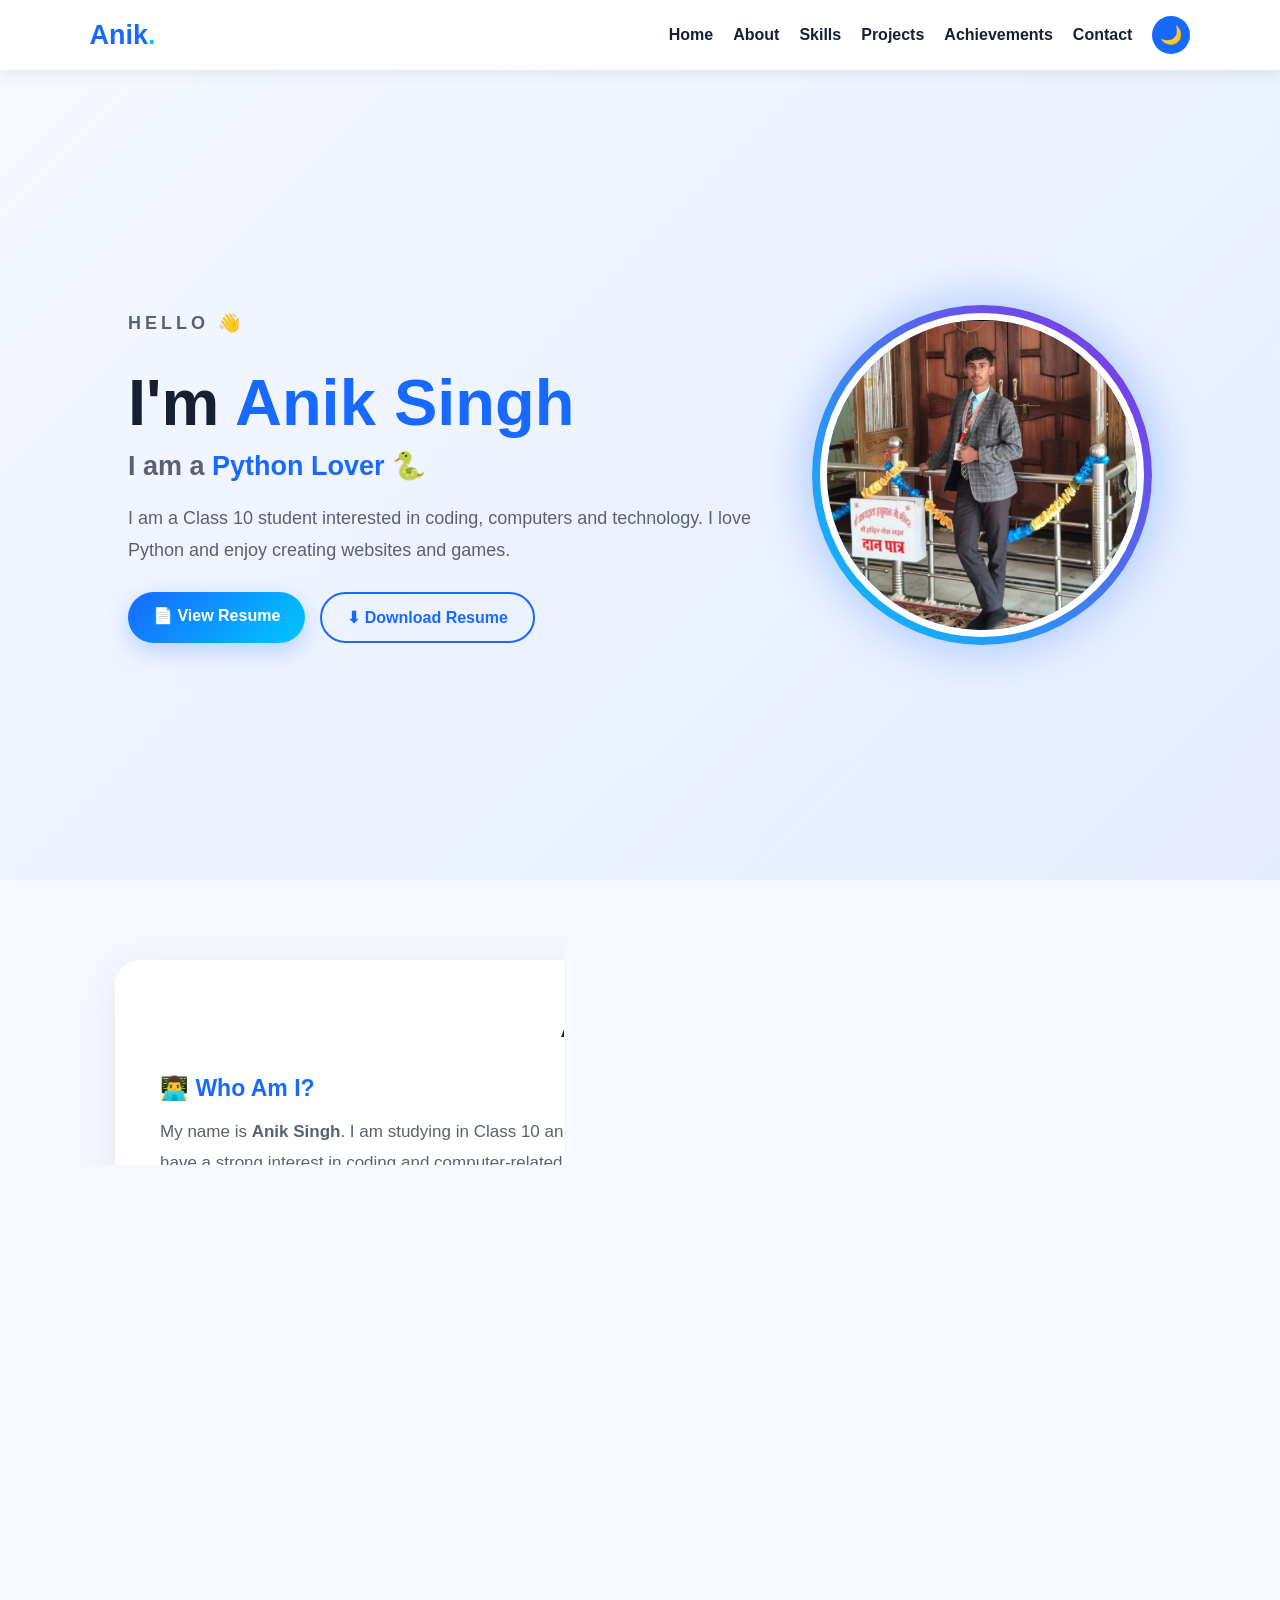
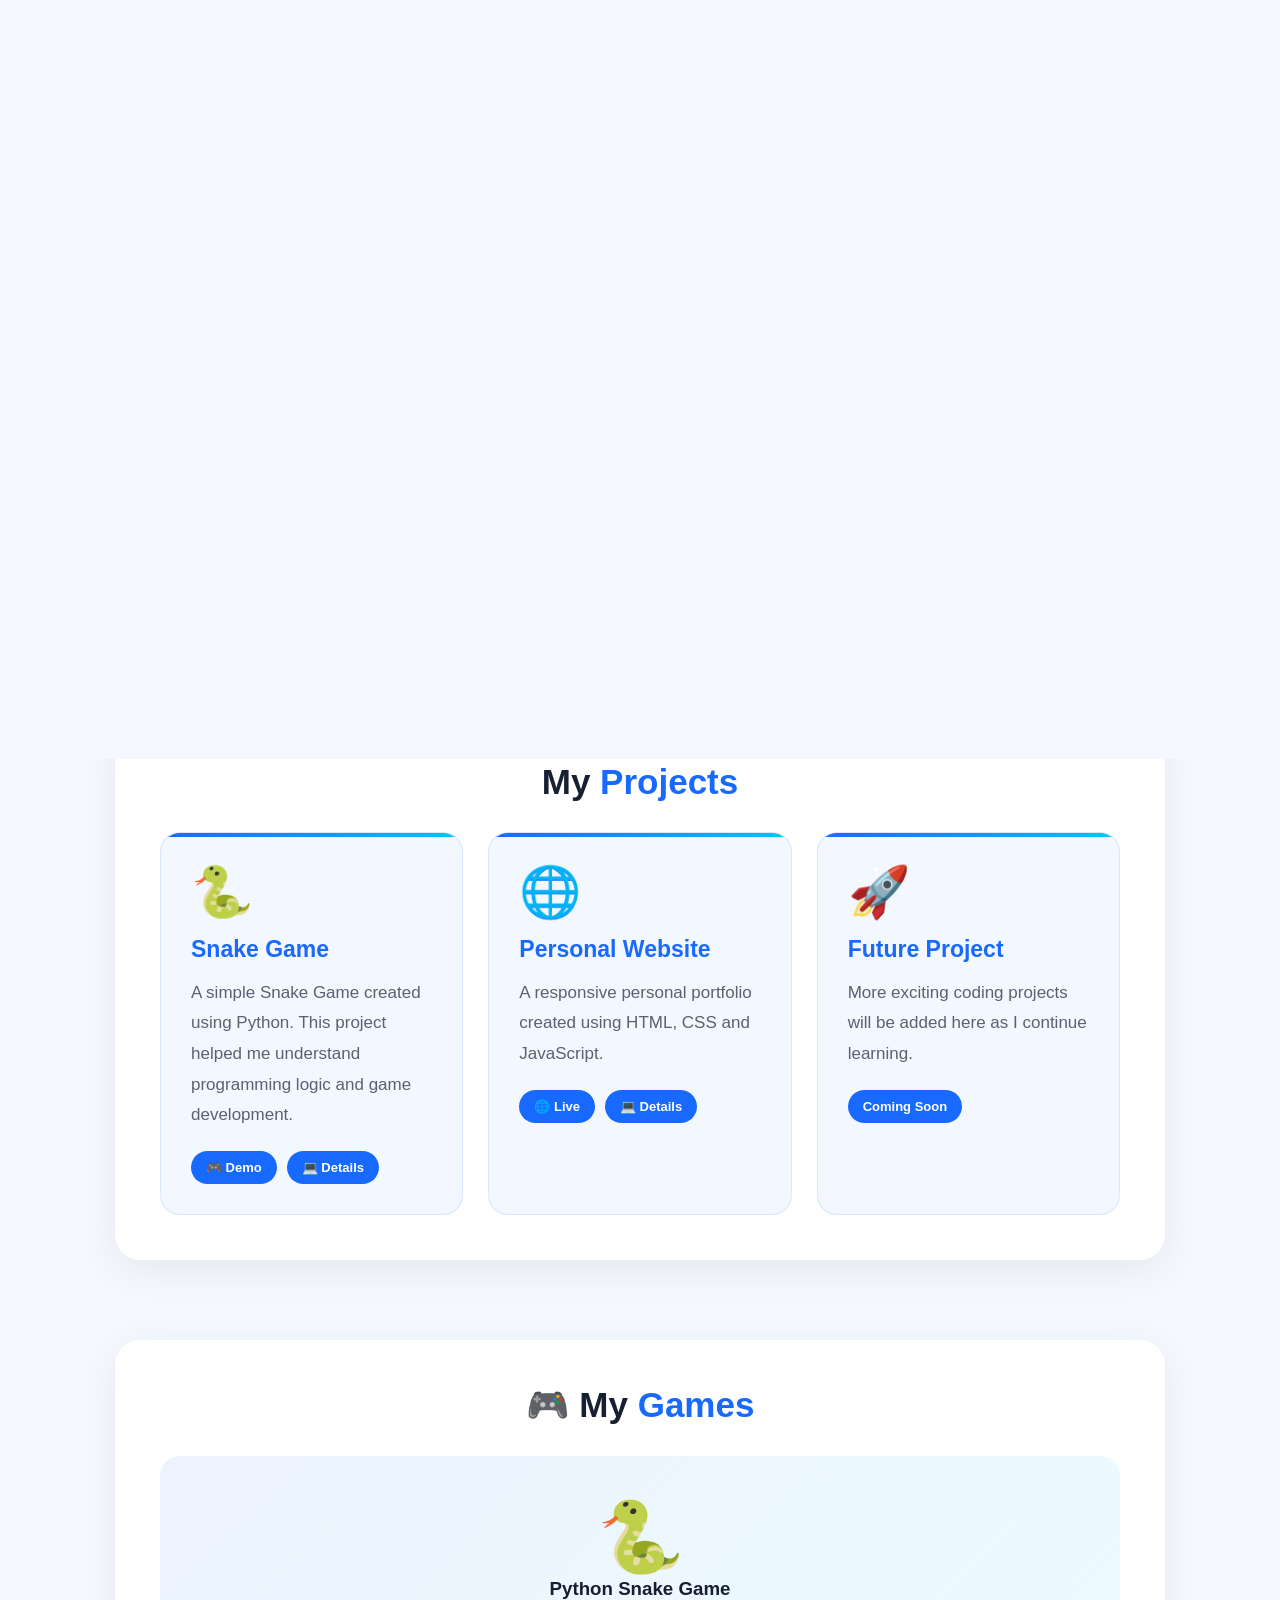
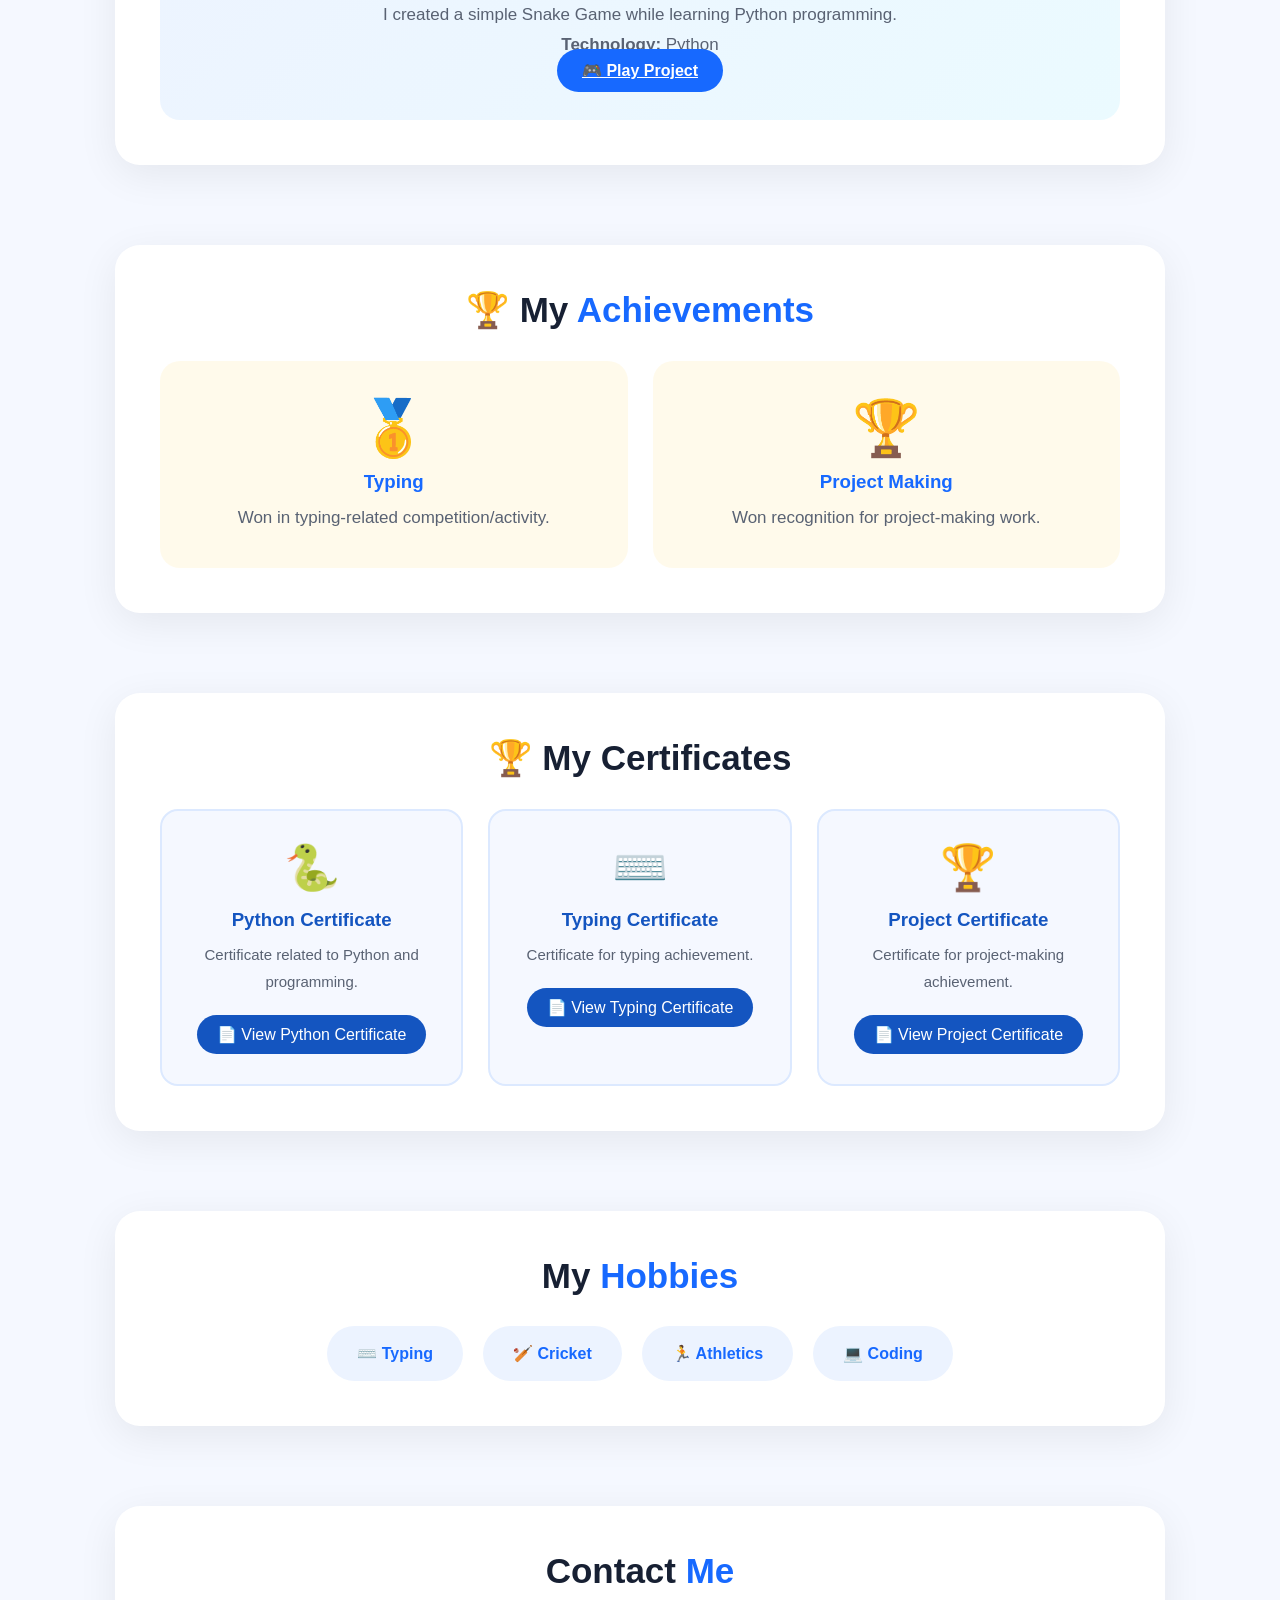
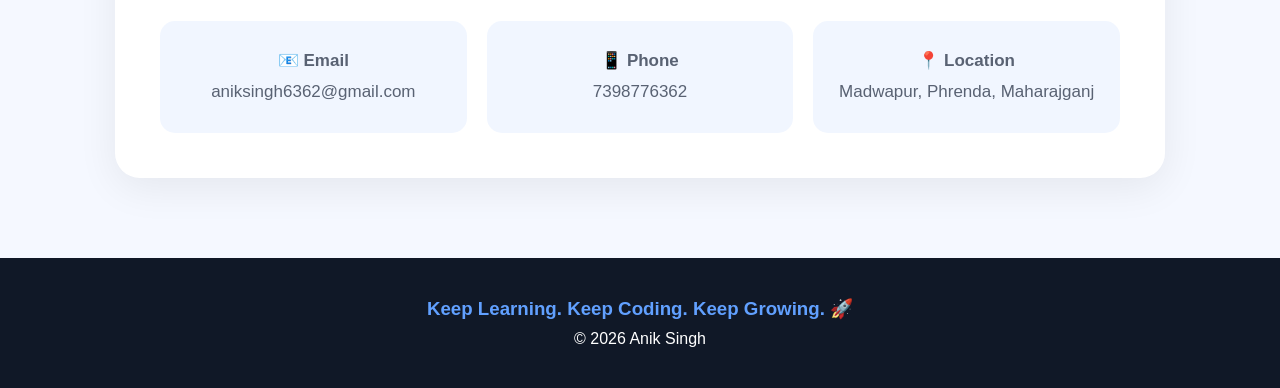
<file: index.html>
<!DOCTYPE html>
<html lang="en">

<head>
    <meta charset="UTF-8">
    <meta name="viewport" content="width=device-width, initial-scale=1.0">

    <title>Anik Singh | Portfolio</title>

    <link rel="stylesheet" href="style.css">
</head>

<body>

    <!-- Animated Background -->
    <div class="particles">
        <span></span>
        <span></span>
        <span></span>
        <span></span>
        <span></span>
        <span></span>
        <span></span>
        <span></span>
    </div>


    <!-- Navigation -->
    <nav>

        <div class="logo">
            Anik<span>.</span>
        </div>

        <div class="nav-links">

            <a href="#home">Home</a>
            <a href="#about">About</a>
            <a href="#skills">Skills</a>
            <a href="#projects">Projects</a>
            <a href="#achievements">Achievements</a>
            <a href="#contact">Contact</a>

            <button id="darkMode">
                🌙
            </button>

        </div>

    </nav>


    <!-- HERO -->
    <section id="home" class="hero">

        <div class="hero-text">

            <p class="hello">HELLO 👋</p>

            <h1>
                I'm <span>Anik Singh</span>
            </h1>

            <h2>
                I am a <span id="typing"></span>
            </h2>

            <p>
                I am a Class 10 student interested in coding,
                computers and technology. I love Python and
                enjoy creating websites and games.
            </p>


            <div class="hero-buttons">

                <a href="Resume.pdf"
                   target="_blank"
                   class="btn">
                    📄 View Resume
                </a>

                <a href="resume.pdf"
                   download
                   class="btn second">
                    ⬇ Download Resume
                </a>

            </div>

        </div>


        <!-- PHOTO -->

        <div class="photo-container">

            <div class="photo-glow">

                <img src="WhatsApp Image 2026-08-15 at 7.48.05 PM.jpeg"
                     alt="Anik Singh">

            </div>

        </div>

    </section>



    <!-- ABOUT -->

    <section id="about" class="section reveal">

        <h2>About <span>Me</span></h2>

        <div class="about-box">

            <div>

                <h3>👨‍💻 Who Am I?</h3>

                <p>
                    My name is <b>Anik Singh</b>.
                    I am studying in Class 10 and I have
                    a strong interest in coding and
                    computer-related work.
                </p>

                <p>
                    I enjoy learning programming,
                    creating websites and experimenting
                    with different computer technologies.
                </p>

            </div>


            <div class="about-info">

                <p><b>🎓 Class:</b> 10</p>

                <p><b>📍 Location:</b>
                    Madwapur, Phrenda, Maharajganj
                </p>

                <p><b>💻 Main Interest:</b>
                    Coding
                </p>

                <p><b>🐍 Favorite Language:</b>
                    Python
                </p>

            </div>

        </div>

    </section>

    <!-- School Details -->

<section id="school" class="section">

    <h2>🏫 My School</h2>

    <div class="school-card">

        <div class="school-icon">🎓</div>

        <h3>JP Education Academy</h3>

        <p>
            <strong>Class:</strong> 10th
        </p>

        <p>
            <strong>Board:</strong> CBSE(Central Board of Secondery Education)
        </p>

        <p>
            <strong>Location:</strong> Mahadeva Dubey, Maharajganj, Uttar Pradesh
        </p>

        <p>
            I am currently studying in Class 10 and
            interested in coding, computers and technology.
        </p>

    </div>

</section>

    <!-- Family Details -->

<section id="family" class="section">

    <h2>👨‍👩‍👦 My Family</h2>

    <div class="family-container">

        <div class="family-card">

            <div class="family-icon">👨</div>

            <h3>Father</h3>

            <p>
                <strong>Name:</strong> Mr.Chedi Singh
            </p>

            <p>
                My father is an important source
                of support and motivation in my life.
            </p>


            <P> 
                <strong>Profession:</strong> He is a Businessman 
            </P>

        </div>


        <div class="family-card">

            <div class="family-icon">👩</div>

            <h3>Mother</h3>

            <p>
                <strong>Name:</strong> Mrs.Reeta Devi
            </p>

            <p>
                My mother always supports and
                encourages me in my studies and goals.
            </p>
            

            <p>
                <strong>Profession:</strong> She is a House Wife
            </p>

        </div>


        <div class="family-card">

            <div class="family-icon">👨‍👩‍👦</div>

            <h3>My Family</h3>

            <P>
                I am blessed to be a part of a loving family of 10 members.
                My family is my biggest source of love, motivation, and encouragement.
                🌟 They always support me, inspire me to work hard, and 
                encourage me to become a better person and achieve my dreams. 🚀</P>

<strong>💖 A Special Person in My Life</strong>
               
            <p> Among my family members,
                my lovely uncle is one of my favourite people.
                😊 He always motivates me, supports my ideas, 
                and encourages me to keep learning and doing my best. 
                🌱✨ I am truly grateful to have such 
                a wonderful family and a caring uncle in my life. ❤️🙏</p>

           
            <p>
                My family is an important part of
                my life and motivates me to learn,
                grow and achieve my goals.
            </p>

        </div>

    </div>

</section>



    <!-- WHY PYTHON -->

    <section class="section python-section reveal">

        <h2>Why I Love <span>Python 🐍</span></h2>

        <p class="center-text">

            Python is my favorite programming language.
            I like Python because it is simple to understand
            and can be used to create games, websites,
            automation projects and many other things.

        </p>

        <div class="python-cards">

            <div class="mini-card">
                🐍
                <h3>Easy</h3>
                <p>Easy syntax for beginners.</p>
            </div>

            <div class="mini-card">
                🎮
                <h3>Games</h3>
                <p>Can be used to create games.</p>
            </div>

            <div class="mini-card">
                🤖
                <h3>AI</h3>
                <p>Useful for AI and machine learning.</p>
            </div>

        </div>

    </section>



    <!-- SKILLS -->

    <section id="skills" class="section reveal">

        <h2>My <span>Skills</span></h2>


        <div class="skill-box">

            <div class="skill">

                <div class="skill-name">
                    <span>Python</span>
                    <span>45%</span>
                </div>

                <div class="progress">
                    <div class="progress-bar python"></div>
                </div>

            </div>


            <div class="skill">

                <div class="skill-name">
                    <span>HTML</span>
                    <span>85%</span>
                </div>

                <div class="progress">
                    <div class="progress-bar html"></div>
                </div>

            </div>


            <div class="skill">

                <div class="skill-name">
                    <span>CSS</span>
                    <span>70%</span>
                </div>

                <div class="progress">
                    <div class="progress-bar css"></div>
                </div>

            </div>


            <div class="skill">

                <div class="skill-name">
                    <span>JavaScript</span>
                    <span>50%</span>
                </div>

                <div class="progress">
                    <div class="progress-bar javascript"></div>
                </div>

            </div>


            <div class="skill">

                <div class="skill-name">
                    <span>Typing</span>
                    <span>90%</span>
                </div>

                <div class="progress">
                    <div class="progress-bar typing"></div>
                </div>

            </div>

        </div>

    </section>



    <!-- PROJECTS -->

    <section id="projects" class="section reveal">

        <h2>My <span>Projects</span></h2>


        <div class="project-container">


            <!-- Snake -->

            <div class="project-card">

                <div class="project-icon">
                    🐍
                </div>

                <h3>Snake Game</h3>

                <p>
                    A simple Snake Game created using
                    Python. This project helped me understand
                    programming logic and game development.
                </p>

                <div class="project-buttons">

                    <a href="#games"
                       class="small-btn">
                        🎮 Demo
                    </a>

                    <a href="#contact"
                       class="small-btn">
                        💻 Details
                    </a>

                </div>

            </div>


            <!-- Website -->

            <div class="project-card">

                <div class="project-icon">
                    🌐
                </div>

                <h3>Personal Website</h3>

                <p>
                    A responsive personal portfolio created
                    using HTML, CSS and JavaScript.
                </p>

                <div class="project-buttons">

                    <a href="#home"
                       class="small-btn">
                        🌐 Live
                    </a>

                    <a href="#contact"
                       class="small-btn">
                        💻 Details
                    </a>

                </div>

            </div>


            <!-- Future Project -->

            <div class="project-card">

                <div class="project-icon">
                    🚀
                </div>

                <h3>Future Project</h3>

                <p>
                    More exciting coding projects will be
                    added here as I continue learning.
                </p>

                <div class="project-buttons">

                    <a href="#contact"
                       class="small-btn">
                        Coming Soon
                    </a>

                </div>

            </div>

        </div>

    </section>



    <!-- GAMES -->

    <section id="games" class="section reveal">

        <h2>🎮 My <span>Games</span></h2>

        <div class="game-box">

            <div class="game-icon">
                🐍
            </div>

            <h3>Python Snake Game</h3>

            <p>
                I created a simple Snake Game while learning
                Python programming.
            </p>

            <p>
                <b>Technology:</b> Python
            </p>

            <a href="snake.html" class="game-button">
                🎮 Play Project
            </a>
        

        </div>

    </section>



    <!-- ACHIEVEMENTS -->

    <section id="achievements"
             class="section reveal">

        <h2>🏆 My <span>Achievements</span></h2>


        <div class="achievement-container">

            <div class="achievement-card">

                <div>
                    🥇
                </div>

                <h3>Typing</h3>

                <p>
                    Won in typing-related competition/activity.
                </p>

            </div>


            <div class="achievement-card">

                <div>
                    🏆
                </div>

                <h3>Project Making</h3>

                <p>
                    Won recognition for project-making work.
                </p>

            </div>

        </div>

    </section>



    <!-- Certificates -->

<section id="certificates" class="section">

    <h2>🏆 My Certificates</h2>

    <div class="certificate-container">

        <div class="certificate-card">
            <div class="certificate-icon">🐍</div>

            <h3>Python Certificate</h3>

            <p>
                Certificate related to Python and programming.
            </p>

            <a href="./Python_Certificate.pdf"
   target="_blank"
   class="certificate-button">
    📄 View Python Certificate
</a>
            
        </div>


        <div class="certificate-card">
            <div class="certificate-icon">⌨️</div>

            <h3>Typing Certificate</h3>

            <p>
                Certificate for typing achievement.
            </p>

            <a href="./Typing certificate.pdf"
   target="_blank"
   class="certificate-button">
    📄 View Typing Certificate
</a>
        </div>


        <div class="certificate-card">
            <div class="certificate-icon">🏆</div>

            <h3>Project Certificate</h3>

            <p>
                Certificate for project-making achievement.
            </p>

           <a href="./A_Project.pdf"
   target="_blank"
   class="certificate-button">
    📄 View Project Certificate
</a>
        </div>

    </div>

</section>



    <!-- HOBBIES -->

    <section class="section reveal">

        <h2>My <span>Hobbies</span></h2>

        <div class="hobbies">

            <div>⌨️ Typing</div>

            <div>🏏 Cricket</div>

            <div>🏃 Athletics</div>

            <div>💻 Coding</div>

        </div>

    </section>



    <!-- CONTACT -->

    <section id="contact"
             class="section contact reveal">

        <h2>Contact <span>Me</span></h2>

        <div class="contact-box">

            <p>
                📧
                <b>Email</b><br>
                aniksingh6362@gmail.com
            </p>

            <p>
                📱
                <b>Phone</b><br>
                7398776362
            </p>

            <p>
                📍
                <b>Location</b><br>
                Madwapur, Phrenda, Maharajganj
            </p>

        </div>

    </section>



    <!-- FOOTER -->

    <footer>

        <h3>
            Keep Learning. Keep Coding. Keep Growing. 🚀
        </h3>

        <p>
            © 2026 Anik Singh
        </p>

    </footer>



    <!-- Back To Top -->

    <button id="topButton">
        ↑
    </button>


    <script src="script.js"></script>

</body>

</html>
</file>
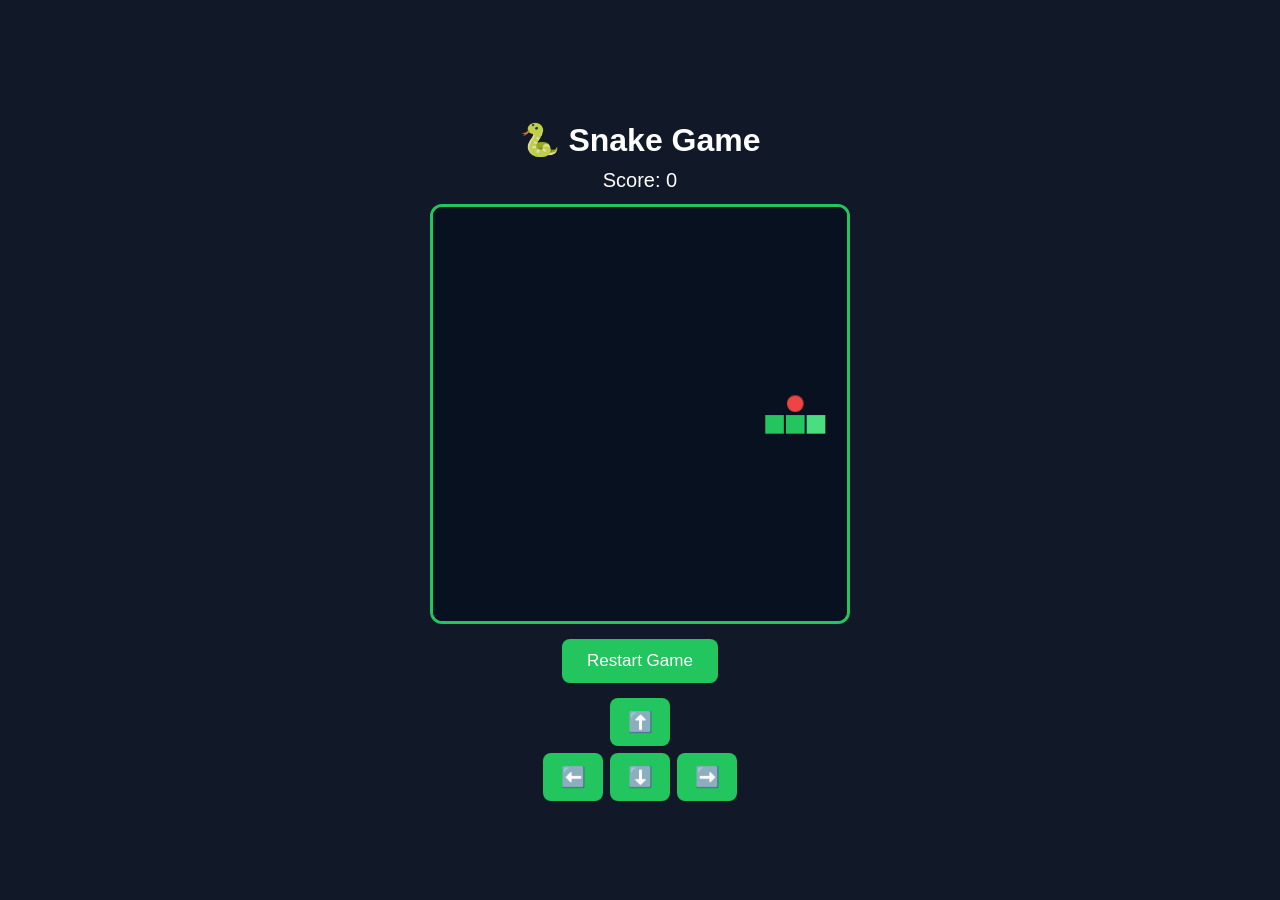
<file: snake.html>
<!DOCTYPE html>
<html lang="en">
<head>
  <meta charset="UTF-8">
  <meta name="viewport" content="width=device-width, initial-scale=1.0">
  <title>Anik's Snake Game</title>

  <style>
    * {
      box-sizing: border-box;
    }

    body {
      margin: 0;
      min-height: 100vh;
      display: flex;
      justify-content: center;
      align-items: center;
      background: #111827;
      font-family: Arial, sans-serif;
      color: white;
    }

    .game-box {
      text-align: center;
      width: min(95vw, 500px);
    }

    h1 {
      margin-bottom: 10px;
    }

    #score {
      font-size: 20px;
      margin-bottom: 12px;
    }

    canvas {
      width: 100%;
      max-width: 420px;
      aspect-ratio: 1;
      background: #07111f;
      border: 3px solid #22c55e;
      border-radius: 12px;
      display: block;
      margin: auto;
    }

    button {
      margin-top: 15px;
      padding: 12px 25px;
      border: none;
      border-radius: 8px;
      background: #22c55e;
      color: white;
      font-size: 17px;
      cursor: pointer;
    }

    button:hover {
      opacity: 0.85;
    }

    .controls {
      margin-top: 15px;
      display: grid;
      grid-template-columns: repeat(3, 60px);
      justify-content: center;
      gap: 7px;
    }

    .controls button {
      margin: 0;
      padding: 12px;
      font-size: 20px;
    }

    .empty {
      visibility: hidden;
    }
  </style>
</head>

<body>

  <div class="game-box">
    <h1>🐍 Snake Game</h1>

    <div id="score">Score: 0</div>

    <canvas id="game" width="400" height="400"></canvas>

    <button onclick="restartGame()">Restart Game</button>

    <div class="controls">
      <button class="empty"></button>
      <button onclick="changeDirection('up')">⬆️</button>
      <button class="empty"></button>

      <button onclick="changeDirection('left')">⬅️</button>
      <button onclick="changeDirection('down')">⬇️</button>
      <button onclick="changeDirection('right')">➡️</button>
    </div>
  </div>

  <script>
    const canvas = document.getElementById("game");
    const ctx = canvas.getContext("2d");

    const grid = 20;
    const size = canvas.width / grid;

    let snake;
    let food;
    let direction;
    let nextDirection;
    let score;
    let gameOver;
    let gameLoop;

    function restartGame() {
      snake = [
        { x: 10, y: 10 },
        { x: 9, y: 10 },
        { x: 8, y: 10 }
      ];

      food = createFood();
      direction = "right";
      nextDirection = "right";
      score = 0;
      gameOver = false;

      document.getElementById("score").textContent = "Score: 0";

      clearInterval(gameLoop);
      gameLoop = setInterval(updateGame, 120);

      drawGame();
    }

    function createFood() {
      let newFood;

      do {
        newFood = {
          x: Math.floor(Math.random() * grid),
          y: Math.floor(Math.random() * grid)
        };
      } while (
        snake &&
        snake.some(part => part.x === newFood.x && part.y === newFood.y)
      );

      return newFood;
    }

    function changeDirection(newDirection) {
      if (newDirection === "up" && direction !== "down") {
        nextDirection = "up";
      }

      if (newDirection === "down" && direction !== "up") {
        nextDirection = "down";
      }

      if (newDirection === "left" && direction !== "right") {
        nextDirection = "left";
      }

      if (newDirection === "right" && direction !== "left") {
        nextDirection = "right";
      }
    }

    document.addEventListener("keydown", function(event) {
      if (event.key === "ArrowUp") changeDirection("up");
      if (event.key === "ArrowDown") changeDirection("down");
      if (event.key === "ArrowLeft") changeDirection("left");
      if (event.key === "ArrowRight") changeDirection("right");
    });

    function updateGame() {
      if (gameOver) return;

      direction = nextDirection;

      let head = { ...snake[0] };

      if (direction === "up") head.y--;
      if (direction === "down") head.y++;
      if (direction === "left") head.x--;
      if (direction === "right") head.x++;

      // Wall collision
      if (
        head.x < 0 ||
        head.x >= grid ||
        head.y < 0 ||
        head.y >= grid
      ) {
        endGame();
        return;
      }

      // Self collision
      if (
        snake.some(part => part.x === head.x && part.y === head.y)
      ) {
        endGame();
        return;
      }

      snake.unshift(head);

      // Food
      if (head.x === food.x && head.y === food.y) {
        score++;
        document.getElementById("score").textContent =
          "Score: " + score;

        food = createFood();
      } else {
        snake.pop();
      }

      drawGame();
    }

    function drawGame() {
      ctx.fillStyle = "#07111f";
      ctx.fillRect(0, 0, canvas.width, canvas.height);

      // Food
      ctx.fillStyle = "#ef4444";
      ctx.beginPath();
      ctx.arc(
        food.x * grid + grid / 2,
        food.y * grid + grid / 2,
        grid / 2 - 2,
        0,
        Math.PI * 2
      );
      ctx.fill();

      // Snake
      snake.forEach((part, index) => {
        ctx.fillStyle = index === 0 ? "#4ade80" : "#22c55e";

        ctx.fillRect(
          part.x * grid + 1,
          part.y * grid + 1,
          grid - 2,
          grid - 2
        );
      });
    }

    function endGame() {
      gameOver = true;
      clearInterval(gameLoop);

      ctx.fillStyle = "rgba(0,0,0,0.7)";
      ctx.fillRect(0, 0, canvas.width, canvas.height);

      ctx.fillStyle = "white";
      ctx.font = "bold 32px Arial";
      ctx.textAlign = "center";
      ctx.fillText(
        "Game Over!",
        canvas.width / 2,
        canvas.height / 2 - 10
      );

      ctx.font = "20px Arial";
      ctx.fillText(
        "Score: " + score,
        canvas.width / 2,
        canvas.height / 2 + 30
      );
    }

    restartGame();
  </script>

</body>
</html>
</file>
<file: style.css>
* {
    margin: 0;
    padding: 0;
    box-sizing: border-box;
    scroll-behavior: smooth;
}

:root {
    --primary: #1769ff;
    --secondary: #00c6ff;
    --bg: #f5f8ff;
    --card: white;
    --text: #172033;
    --muted: #596273;
}

body.dark {
    --bg: #0b1120;
    --card: #111a2e;
    --text: #f5f7ff;
    --muted: #b8c0d0;
}

body {
    font-family: Arial, sans-serif;

    background: var(--bg);

    color: var(--text);

    transition: 0.4s;

    overflow-x: hidden;
}


/* NAVIGATION */

nav {

    height: 70px;

    display: flex;

    align-items: center;

    justify-content: space-between;

    padding: 0 7%;

    background: var(--card);

    position: sticky;

    top: 0;

    z-index: 1000;

    box-shadow:
        0 3px 15px rgba(0,0,0,0.08);
}


.logo {

    font-size: 27px;

    font-weight: bold;

    color: var(--primary);
}


.logo span {
    color: var(--secondary);
}


.nav-links {

    display: flex;

    align-items: center;

    gap: 20px;
}


.nav-links a {

    color: var(--text);

    text-decoration: none;

    font-weight: bold;

    transition: 0.3s;
}


.nav-links a:hover {

    color: var(--primary);

    transform: translateY(-2px);
}


#darkMode {

    border: none;

    background: var(--primary);

    color: white;

    width: 38px;

    height: 38px;

    border-radius: 50%;

    cursor: pointer;

    font-size: 18px;

    transition: 0.3s;
}


#darkMode:hover {

    transform: rotate(20deg) scale(1.1);
}



/* HERO */

.hero {

    min-height: 90vh;

    display: flex;

    align-items: center;

    justify-content: space-between;

    padding: 70px 10%;

    position: relative;

    overflow: hidden;

    background:
        linear-gradient(
            135deg,
            var(--bg),
            rgba(23,105,255,0.08)
        );
}


.hero-text {

    max-width: 650px;

    animation: slideLeft 1s ease;
}


.hello {

    color: var(--primary);

    font-weight: bold;

    letter-spacing: 4px;

    margin-bottom: 10px;
}


.hero h1 {

    font-size: 65px;

    margin-bottom: 10px;
}


.hero h1 span {

    color: var(--primary);

}


.hero h2 {

    font-size: 27px;

    margin-bottom: 20px;

    color: var(--muted);
}


.hero h2 span {

    color: var(--primary);
}


.hero p {

    font-size: 18px;

    line-height: 1.8;

    color: var(--muted);

    margin-bottom: 25px;
}


/* BUTTONS */

.hero-buttons {

    display: flex;

    gap: 15px;

    flex-wrap: wrap;
}


.btn {

    display: inline-block;

    padding: 14px 25px;

    border-radius: 30px;

    text-decoration: none;

    font-weight: bold;

    color: white;

    background:
        linear-gradient(
            135deg,
            var(--primary),
            var(--secondary)
        );

    box-shadow:
        0 8px 25px rgba(23,105,255,0.25);

    transition: 0.3s;
}


.btn:hover {

    transform: translateY(-5px);

    box-shadow:
        0 15px 30px rgba(23,105,255,0.35);
}


.btn.second {

    background: transparent;

    color: var(--primary);

    border: 2px solid var(--primary);

    box-shadow: none;
}



/* PHOTO */

.photo-container {

    animation: float 3s ease-in-out infinite;

    position: relative;
}


.photo-glow {

    width: 340px;

    height: 340px;

    padding: 8px;

    border-radius: 50%;

    background:
        linear-gradient(
            45deg,
            var(--primary),
            var(--secondary),
            #8a2be2,
            var(--primary)
        );

    background-size: 300% 300%;

    animation: gradient 5s ease infinite;

    box-shadow:
        0 0 50px rgba(23,105,255,0.35);
}


.photo-glow img {

    width: 100%;

    height: 100%;

    object-fit: cover;

    border-radius: 50%;

    border: 7px solid white;
}



/* SECTIONS */

.section {

    max-width: 1050px;

    margin: 80px auto;

    padding: 45px;

    background: var(--card);

    border-radius: 25px;

    box-shadow:
        0 10px 40px rgba(0,0,0,0.07);

    position: relative;
}


.section h2 {

    text-align: center;

    font-size: 35px;

    margin-bottom: 30px;
}


.section h2 span {

    color: var(--primary);
}


.section p {

    color: var(--muted);

    font-size: 17px;

    line-height: 1.8;
}


.center-text {

    text-align: center;

    max-width: 750px;

    margin: auto;
}



/* ABOUT */

.about-box {

    display: grid;

    grid-template-columns: 1fr 1fr;

    gap: 40px;
}


.about-box h3 {

    color: var(--primary);

    margin-bottom: 15px;

    font-size: 23px;
}


.about-info {

    padding: 25px;

    border-left: 4px solid var(--primary);

    background:
        rgba(23,105,255,0.06);

    border-radius: 10px;
}

/* School */

.school-card {

    max-width: 650px;

    margin: auto;

    text-align: center;

    padding: 35px;

    background: #f5f8ff;

    border: 2px solid #dce9ff;

    border-radius: 20px;

    transition: 0.4s;

}

.school-card:hover {

    transform: translateY(-8px);

    box-shadow:
        0 15px 30px rgba(0,0,0,0.10);

}

.school-icon {

    font-size: 55px;

    margin-bottom: 15px;

}

.school-card h3 {

    color: #1455c0;

    font-size: 25px;

    margin-bottom: 20px;

}


/* Family */

.family-container {

    display: grid;

    grid-template-columns:
        repeat(3, 1fr);

    gap: 25px;

}


.family-card {

    text-align: center;

    padding: 30px 20px;

    background: #f5f8ff;

    border: 2px solid #dce9ff;

    border-radius: 20px;

    transition: 0.4s;

}


.family-card:hover {

    transform: translateY(-10px);

    box-shadow:
        0 15px 30px rgba(0,0,0,0.12);

}


.family-icon {

    font-size: 50px;

    margin-bottom: 15px;

}


.family-card h3 {

    color: #1455c0;

    margin-bottom: 15px;

}


.family-card p {

    font-size: 15px;

    line-height: 1.6;

}


/* Mobile */

@media (max-width: 768px) {

    .family-container {

        grid-template-columns: 1fr;

    }

}


/* PYTHON */

.python-cards {

    display: grid;

    grid-template-columns:
        repeat(3,1fr);

    gap: 20px;

    margin-top: 30px;
}


.mini-card {

    padding: 25px;

    text-align: center;

    border-radius: 15px;

    background:
        rgba(23,105,255,0.06);

    transition: 0.3s;
}


.mini-card:hover {

    transform: translateY(-8px);

    box-shadow:
        0 12px 25px rgba(0,0,0,0.1);
}


.mini-card:first-letter {

    font-size: 35px;
}


.mini-card h3 {

    margin: 10px;

    color: var(--primary);
}



/* SKILLS */

.skill-box {

    max-width: 800px;

    margin: auto;
}


.skill {

    margin-bottom: 25px;
}


.skill-name {

    display: flex;

    justify-content: space-between;

    margin-bottom: 8px;

    font-weight: bold;
}


.progress {

    height: 12px;

    background: #e1e7f0;

    border-radius: 20px;

    overflow: hidden;
}


.progress-bar {

    height: 100%;

    border-radius: 20px;

    width: 0;

    background:
        linear-gradient(
            90deg,
            var(--primary),
            var(--secondary)
        );

    animation: progressAnimation 2s forwards;
}


.progress-bar.python {
    --width: 45%;
}

.progress-bar.html {
    --width: 85%;
}

.progress-bar.css {
    --width: 70%;
}

.progress-bar.javascript {
    --width: 50%;
}

.progress-bar.typing {
    --width: 90%;
}


@keyframes progressAnimation {

    to {
        width: var(--width);
    }

}



/* PROJECTS */

.project-container {

    display: grid;

    grid-template-columns:
        repeat(3,1fr);

    gap: 25px;
}


.project-card {

    padding: 30px;

    border-radius: 20px;

    background:
        rgba(23,105,255,0.05);

    border: 1px solid
        rgba(23,105,255,0.12);

    transition: 0.4s;

    position: relative;

    overflow: hidden;
}


.project-card::before {

    content: "";

    position: absolute;

    width: 100%;

    height: 4px;

    top: 0;

    left: 0;

    background:
        linear-gradient(
            90deg,
            var(--primary),
            var(--secondary)
        );
}


.project-card:hover {

    transform:
        translateY(-12px)
        scale(1.02);

    box-shadow:
        0 20px 40px rgba(0,0,0,0.12);
}


.project-icon {

    font-size: 50px;

    margin-bottom: 15px;
}


.project-card h3 {

    color: var(--primary);

    margin-bottom: 15px;

    font-size: 23px;
}


.project-buttons {

    display: flex;

    gap: 10px;

    margin-top: 20px;
}


.small-btn {

    text-decoration: none;

    padding: 9px 15px;

    border-radius: 20px;

    background: var(--primary);

    color: white;

    font-size: 13px;

    font-weight: bold;
}



/* GAME */

.game-box {

    text-align: center;

    padding: 40px;

    border-radius: 20px;

    background:
        linear-gradient(
            135deg,
            rgba(23,105,255,.08),
            rgba(0,198,255,.08)
        );
}


.game-icon {

    font-size: 70px;

    animation:
        bounce 1.5s infinite;
}


.game-button {

    margin-top: 20px;

    border: none;

    padding: 13px 25px;

    border-radius: 25px;

    background: var(--primary);

    color: white;

    cursor: pointer;

    font-weight: bold;

    font-size: 16px;
}



/* ACHIEVEMENTS */

.achievement-container {

    display: grid;

    grid-template-columns:
        repeat(2,1fr);

    gap: 25px;
}


.achievement-card {

    text-align: center;

    padding: 35px;

    border-radius: 20px;

    background:
        rgba(255,193,7,.08);

    transition: .3s;
}


.achievement-card:hover {

    transform: translateY(-8px);
}


.achievement-card div {

    font-size: 55px;

    margin-bottom: 10px;
}


.achievement-card h3 {

    color: var(--primary);

    margin-bottom: 10px;
}


/* Certificates */

.certificate-container {

    display: grid;

    grid-template-columns:
        repeat(3, 1fr);

    gap: 25px;
}


.certificate-card {

    text-align: center;

    padding: 30px 20px;

    background: #f5f8ff;

    border: 2px solid #dce9ff;

    border-radius: 18px;

    transition: 0.4s;

}


.certificate-card:hover {

    transform: translateY(-10px);

    box-shadow:
        0 15px 30px rgba(0,0,0,0.12);

}


.certificate-icon {

    font-size: 45px;

    margin-bottom: 15px;
}


.certificate-card h3 {

    color: #1455c0;

    margin-bottom: 10px;
}


.certificate-card p {

    font-size: 15px;

    margin-bottom: 20px;
}


.certificate-button {

    display: inline-block;

    padding: 10px 20px;

    background: #1455c0;

    color: white;

    text-decoration: none;

    border-radius: 20px;

    transition: 0.3s;

}


.certificate-button:hover {

    background: #0d3f91;

    transform: scale(1.05);
}


/* Mobile */

@media (max-width: 768px) {

    .certificate-container {

        grid-template-columns: 1fr;

    }

}



/* HOBBIES */

.hobbies {

    display: flex;

    flex-wrap: wrap;

    justify-content: center;

    gap: 20px;
}


.hobbies div {

    padding: 18px 30px;

    border-radius: 30px;

    background:
        rgba(23,105,255,.08);

    color: var(--primary);

    font-weight: bold;

    transition: .3s;
}


.hobbies div:hover {

    background: var(--primary);

    color: white;

    transform:
        translateY(-5px);
}



/* CONTACT */

.contact-box {

    display: grid;

    grid-template-columns:
        repeat(3,1fr);

    gap: 20px;

    text-align: center;
}


.contact-box p {

    padding: 25px;

    border-radius: 15px;

    background:
        rgba(23,105,255,.06);
}



/* FOOTER */

footer {

    text-align: center;

    padding: 40px;

    background: #101827;

    color: white;
}


footer h3 {

    margin-bottom: 10px;

    color: #61a0ff;
}



/* BACK TO TOP */

#topButton {

    position: fixed;

    right: 25px;

    bottom: 25px;

    width: 50px;

    height: 50px;

    border: none;

    border-radius: 50%;

    background: var(--primary);

    color: white;

    font-size: 25px;

    cursor: pointer;

    display: none;

    z-index: 999;

    box-shadow:
        0 5px 20px rgba(0,0,0,.2);
}



/* PARTICLES */

.particles span {

    position: fixed;

    width: 8px;

    height: 8px;

    background:
        var(--primary);

    border-radius: 50%;

    opacity: .15;

    animation:
        particleMove 15s linear infinite;

    z-index: -1;
}


.particles span:nth-child(1) {
    left: 10%;
    animation-delay: 0s;
}

.particles span:nth-child(2) {
    left: 20%;
    animation-delay: 2s;
}

.particles span:nth-child(3) {
    left: 40%;
    animation-delay: 4s;
}

.particles span:nth-child(4) {
    left: 60%;
    animation-delay: 1s;
}

.particles span:nth-child(5) {
    left: 75%;
    animation-delay: 3s;
}

.particles span:nth-child(6) {
    left: 85%;
    animation-delay: 6s;
}

.particles span:nth-child(7) {
    left: 30%;
    animation-delay: 8s;
}

.particles span:nth-child(8) {
    left: 90%;
    animation-delay: 10s;
}



/* ANIMATIONS */

@keyframes slideLeft {

    from {
        opacity: 0;
        transform:
            translateX(-60px);
    }

    to {
        opacity: 1;
        transform:
            translateX(0);
    }
}


@keyframes float {

    0%,100% {
        transform:
            translateY(0);
    }

    50% {
        transform:
            translateY(-15px);
    }
}


@keyframes gradient {

    0% {
        background-position: 0% 50%;
    }

    50% {
        background-position: 100% 50%;
    }

    100% {
        background-position: 0% 50%;
    }
}


@keyframes bounce {

    0%,100% {
        transform:
            translateY(0);
    }

    50% {
        transform:
            translateY(-15px);
    }
}


@keyframes particleMove {

    from {
        transform:
            translateY(110vh)
            rotate(0deg);
    }

    to {
        transform:
            translateY(-20vh)
            rotate(360deg);
    }
}



/* SCROLL REVEAL */

.reveal {

    opacity: 0;

    transform:
        translateY(50px);

    transition:
        opacity 1s,
        transform 1s;
}


.reveal.active {

    opacity: 1;

    transform:
        translateY(0);
}



/* MOBILE */

@media(max-width: 850px) {

    nav {

        padding: 0 4%;
    }


    .nav-links {

        gap: 8px;
    }


    .nav-links a {

        font-size: 11px;
    }


    .hero {

        flex-direction: column-reverse;

        text-align: center;

        padding:
            60px 5%;
    }


    .hero h1 {

        font-size: 45px;
    }


    .photo-glow {

        width: 260px;

        height: 260px;

        margin-bottom: 40px;
    }


    .about-box {

        grid-template-columns: 1fr;
    }


    .python-cards {

        grid-template-columns: 1fr;
    }


    .project-container {

        grid-template-columns: 1fr;
    }


    .achievement-container {

        grid-template-columns: 1fr;
    }


    .certificate-container {

        grid-template-columns: 1fr;
    }


    .contact-box {

        grid-template-columns: 1fr;
    }


    .section {

        margin:
            35px 15px;

        padding: 25px;
    }

}
</file>
